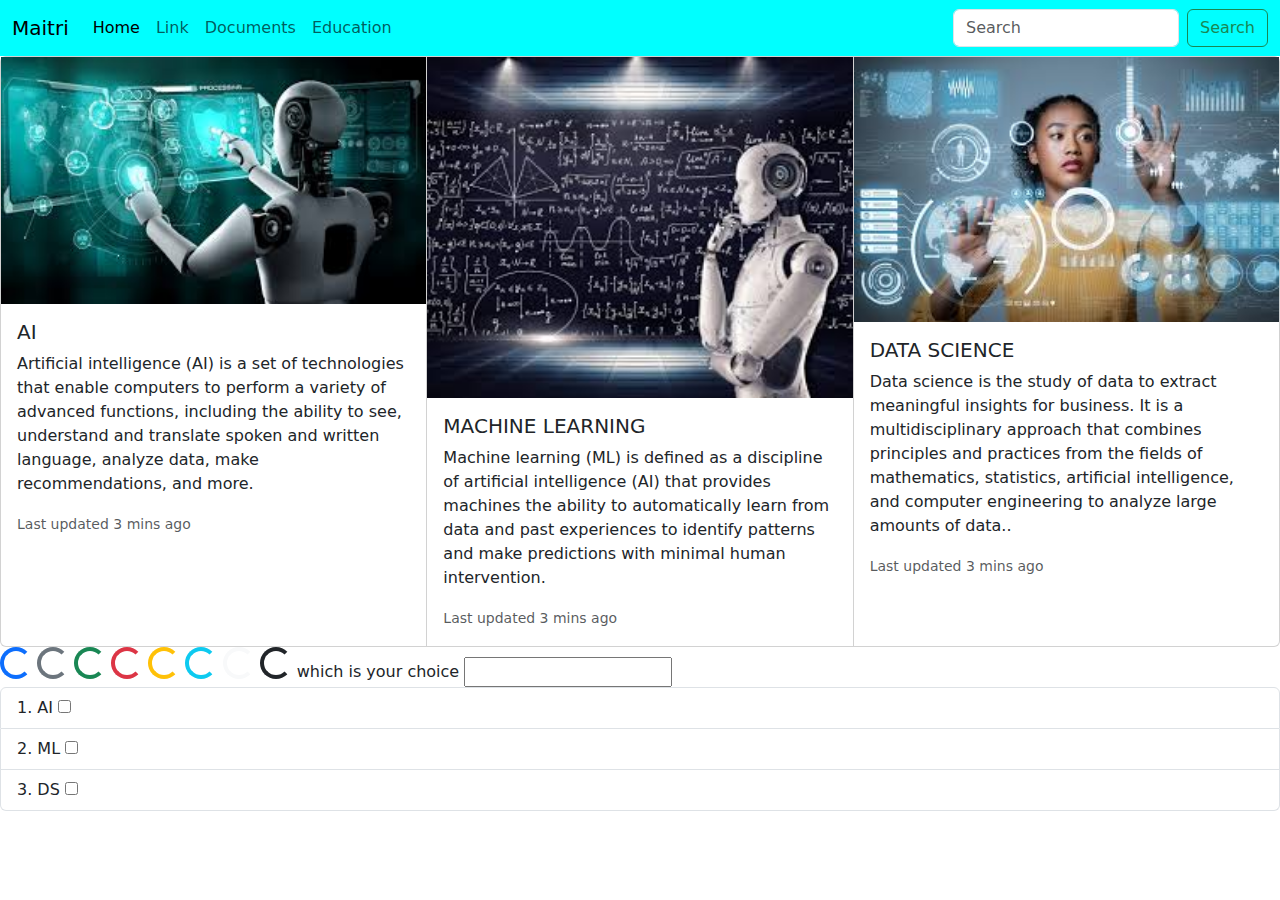
<file: index.html>
<!DOCTYPE html>
<html lang="en">
<head>

    <meta charset="UTF-8">
    <meta name="viewport" content="width=device-width, initial-scale=1.0">
    <title>
        <link rel="stylesheet" href="style.css">Document</title>
</head><link href="https://cdn.jsdelivr.net/npm/bootstrap@5.3.3/dist/css/bootstrap.min.css" rel="stylesheet" integrity="sha384-QWTKZyjpPEjISv5WaRU9OFeRpok6YctnYmDr5pNlyT2bRjXh0JMhjY6hW+ALEwIH" crossorigin="anonymous">
<body><script src="https://cdn.jsdelivr.net/npm/bootstrap@5.3.3/dist/js/bootstrap.bundle.min.js" integrity="sha384-YvpcrYf0tY3lHB60NNkmXc5s9fDVZLESaAA55NDzOxhy9GkcIdslK1eN7N6jIeHz" crossorigin="anonymous"></script>
   
</body>

</html><nav class="navbar navbar-expand-lg bg-body-tertiary" style="background-color:aqua !important">
    <div class="container-fluid">
      <a class="navbar-brand" href="#">Maitri</a>
      <button class="navbar-toggler" type="button" data-bs-toggle="collapse" data-bs-target="#navbarSupportedContent" aria-controls="navbarSupportedContent" aria-expanded="false" aria-label="Toggle navigation">
        <span class="navbar-toggler-icon"></span>
      </button>
      <div class="collapse navbar-collapse" id="navbarSupportedContent">
        <ul class="navbar-nav me-auto mb-2 mb-lg-0">
          <li class="nav-item">
            <a class="nav-link active" aria-current="page" href="#">Home</a>
          </li>
          <li class="nav-item">
            <a class="nav-link" href="#">Link</a>
          </li>
          <li class="nav-item">
            <a class="nav-link" href="#">Documents</a>
          </li>
          <li class="nav-item">
            <a class="nav-link" href="#">Education</a>
          </li>
        </ul>
        <form class="d-flex" role="search">
          <input class="form-control me-2" type="search" placeholder="Search" aria-label="Search">
          <button class="btn btn-outline-success" type="submit">Search</button>
        </form>
      </div>
    </div>
  </nav>
  <div class="card-group">
    <div class="card">
      <img src="[data-uri]">
      <div class="card-body">
        <h5 class="card-title">AI</h5>
        <p class="card-text">Artificial intelligence (AI) is a set of technologies that enable computers to perform a variety of advanced functions, including the ability to see, understand and translate spoken and written language, analyze data, make recommendations, and more.</p>
        <p class="card-text"><small class="text-body-secondary">Last updated 3 mins ago</small></p>
      </div>
    </div>
    <div class="card">
      <img src="[data-uri]">
      <div class="card-body">
        <h5 class="card-title">MACHINE LEARNING</h5>
        <p class="card-text">Machine learning (ML) is defined as a discipline of artificial intelligence (AI) that provides machines the ability to automatically learn from data and past experiences to identify patterns and make predictions with minimal human intervention.</p>
        <p class="card-text"><small class="text-body-secondary">Last updated 3 mins ago</small></p>
      </div>
    </div>
    <div class="card">
      <img src="[data-uri]">
      <div class="card-body">
        <h5 class="card-title">DATA SCIENCE</h5>
        <p class="card-text">Data science is the study of data to extract meaningful insights for business. It is a multidisciplinary approach that combines principles and practices from the fields of mathematics, statistics, artificial intelligence, and computer engineering to analyze large amounts of data..</p>
        <p class="card-text"><small class="text-body-secondary">Last updated 3 mins ago</small></p>
      </div>
    </div>
  </div>
  <div class="spinner-border text-primary" role="status">
    <span class="visually-hidden">Loading...</span>
  </div>
  <div class="spinner-border text-secondary" role="status">
    <span class="visually-hidden">Loading...</span>
  </div>
  <div class="spinner-border text-success" role="status">
    <span class="visually-hidden">Loading...</span>
  </div>
  <div class="spinner-border text-danger" role="status">
    <span class="visually-hidden">Loading...</span>
  </div>
  <div class="spinner-border text-warning" role="status">
    <span class="visually-hidden">Loading...</span>
  </div>
  <div class="spinner-border text-info" role="status">
    <span class="visually-hidden">Loading...</span>
  </div>
  <div class="spinner-border text-light" role="status">
    <span class="visually-hidden">Loading...</span>
  </div>
  <div class="spinner-border text-dark" role="status">
    <span class="visually-hidden">Loading...</span>
  </div>
  <label for="text">which is your choice</label>
<input type="text" name="Which is your choice" id="">
  <ol class="list-group list-group-numbered">
    <li class="list-group-item">AI <input type="checkbox" name="AI" id=""></li>
    <li class="list-group-item">ML <input type="checkbox" name="ML" id=""></li>
    <li class="list-group-item">DS <input type="checkbox" name="DS" id=""></li>
  </ol>
</file>
<file: style.css>
.card{
    width: 100px;
    height: 200px;
    object-fit: cover;
}
.card {
    margin: 1cm;
    border-radius: 0.5cm !important;
}
.card {
    border-radius: 0.5cm !important;
}
</file>
